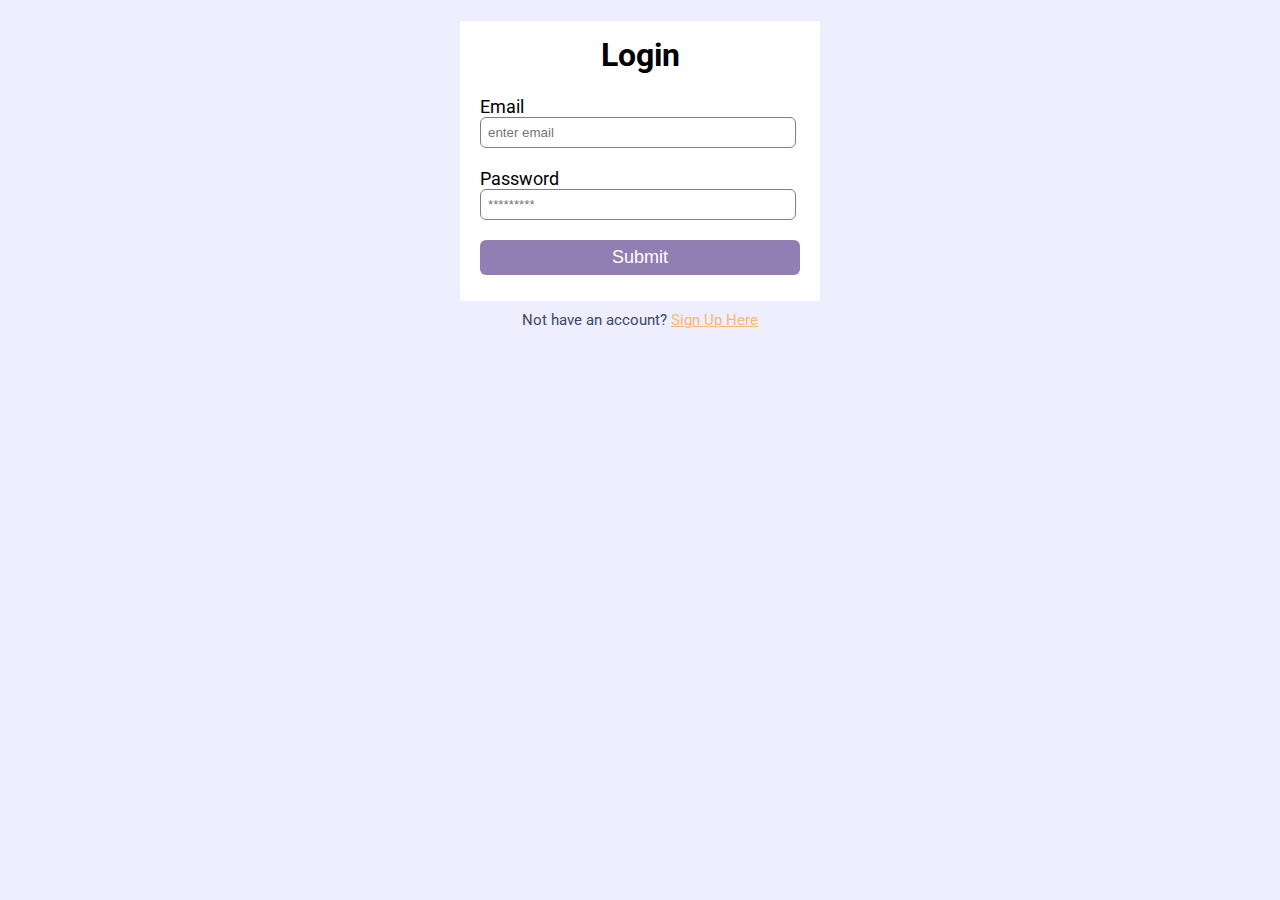
<file: hotel/login.html>
<!DOCTYPE html>
<html lang="en">
  <head>
    <title>Login | By Code Info</title>
    <link rel="stylesheet" href="log.css" />
    <link
      href="https://fonts.googleapis.com/css2?family=Roboto:wght@300&display=swap"
      rel="stylesheet"
    />
  </head>
  <body>

    <div class="login-box">
      <h1>Login</h1>
      <form>
        <label>Email</label>
        <input type="email" placeholder="enter email" />
        <label>Password</label>
        <input type="password" placeholder="*********" />
        <input type="button" value="Submit" />


        
      <closeform></closeform></form>
    </div>
    <p class="para-2">
      Not have an account? <a href="Register.html">Sign Up Here</a>
    </p>
  </body>
</html>
</file>
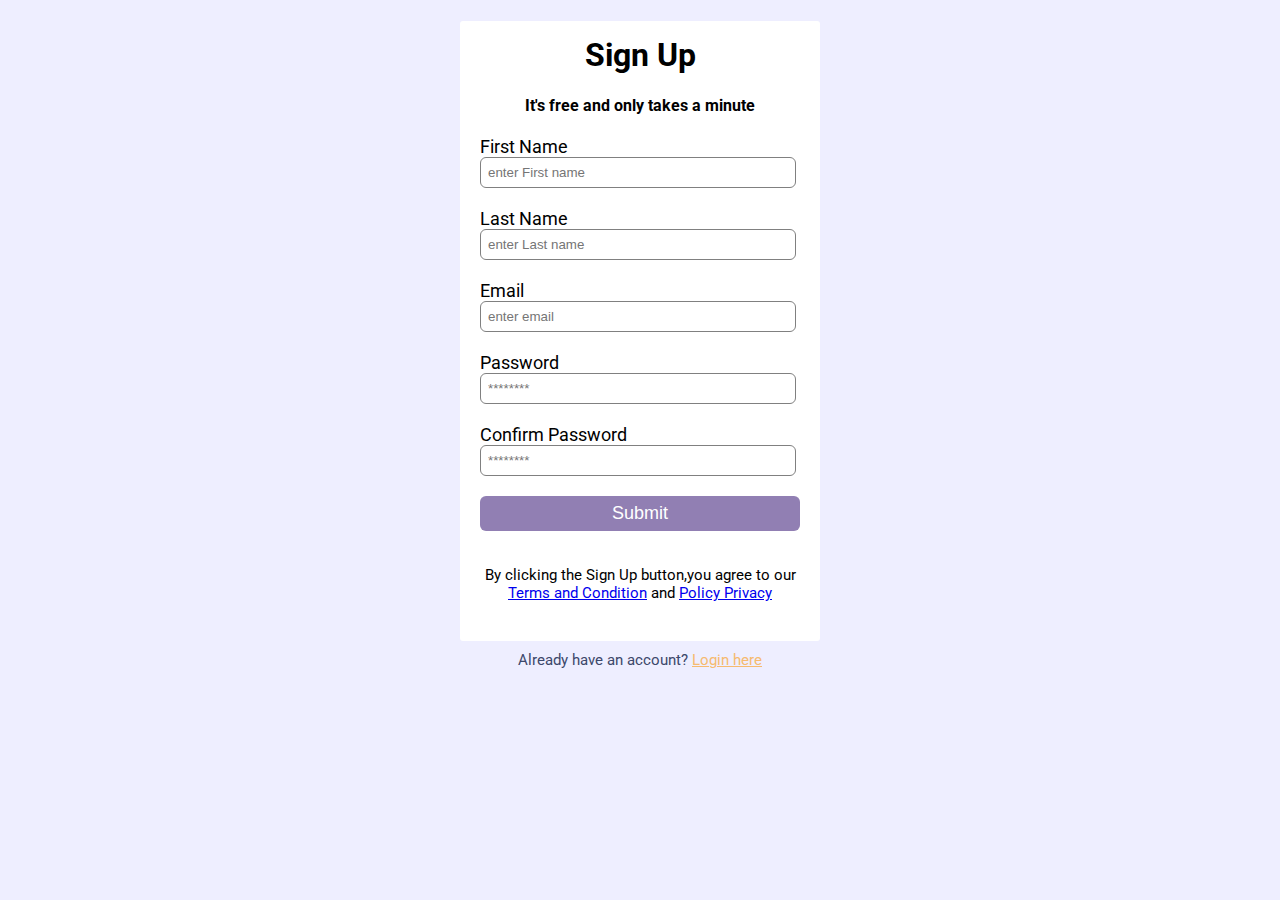
<file: hotel/Register.html>
<!DOCTYPE html>
<html lang="en">
  <head>
    <title>Sign Up | By Code Info</title>
    <link rel="stylesheet" href="log.css" />
    <link
      href="https://fonts.googleapis.com/css2?family=Roboto:wght@300&display=swap"
      rel="stylesheet"
    />
  </head>
  <body>
    <div class="signup-box">
      <h1>Sign Up</h1>
      <h4>It's free and only takes a minute</h4>
      <form>
        <label>First Name</label>
        <input type="text" placeholder="enter First name" />
        <label>Last Name</label>
        <input type="text" placeholder="enter Last name" />
        <label>Email</label>
        <input type="email" placeholder="enter email" />
        <label>Password</label>
        <input type="password" placeholder="********" />
        <label>Confirm Password</label>
        <input type="password" placeholder="********" />
        <input type="button" value="Submit" />
      <closeform></closeform></form>
      <p>
        By clicking the Sign Up button,you agree to our <br />
        <a href="#">Terms and Condition</a> and <a href="#">Policy Privacy</a>
      </p>
    </div>
    <p class="para-2">
      Already have an account? <a href="login.html">Login here</a>
    </p>
  </body>
</html>
</file>
<file: hotel/log.css>
body {
    background-color: #eef;
    font-family: "Roboto", sans-serif;
  }
  
  .signup-box {
    width: 360px;
    height: 620px;
    margin: auto;
    background-color: white;
    border-radius: 3px;
  }
  
  .login-box {
    width: 360px;
    height: 280px;
    margin: auto;
    border-radius: 3px;
    background-color: white;
  }
  
  h1 {
    text-align: center;
    padding-top: 15px;
  }
  
  h4 {
    text-align: center;
  }
  
  form {
    width: 300px;
    margin-left: 20px;
  }
  
  form label {
    display: flex;
    margin-top: 20px;
    font-size: 18px;
  }
  
  form input {
    width: 100%;
    padding: 7px;
    border: none;
    border: 1px solid gray;
    border-radius: 6px;
    outline: none;
  }
  input[type="button"] {
    width: 320px;
    height: 35px;
    margin-top: 20px;
    border: none;
    background-color: #917FB3;
    color: white;
    font-size: 18px;
  }
  p {
    text-align: center;
    padding-top: 20px;
    font-size: 15px;
  }
  .para-2 {
    text-align: center;
    color: #3C486B;
    font-size: 15px;
    margin-top: -10px;
  }
  .para-2 a {
    color: #F6BA6F;
  }
</file>
